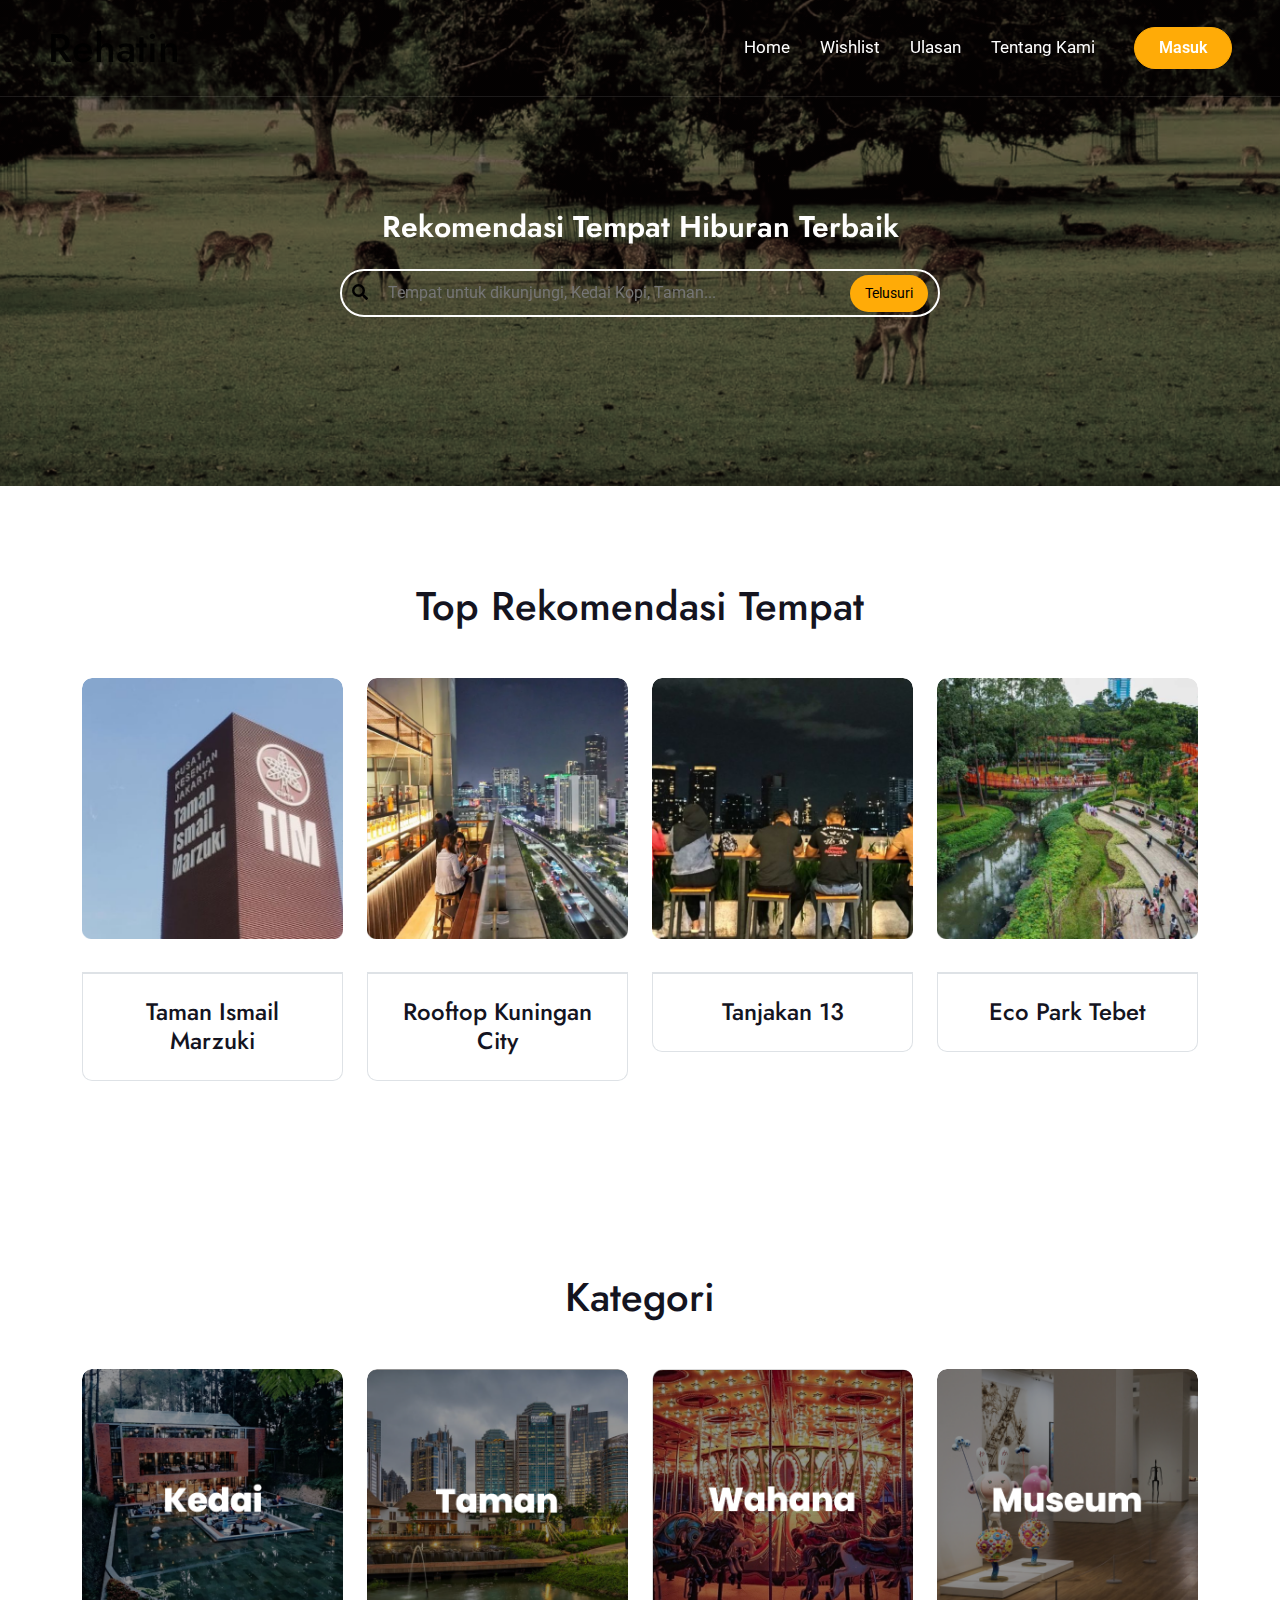
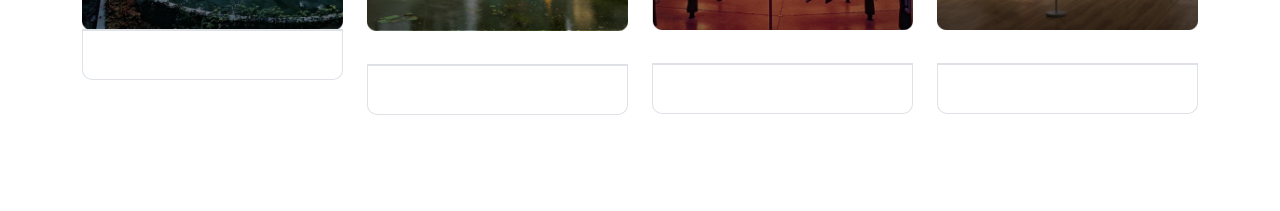
<file: index.html>
<!DOCTYPE html>
<html lang="en">

    <head>
        <meta charset="utf-8">
        <title>Rehatin</title>
        <meta content="width=device-width, initial-scale=1.0" name="viewport">
        <meta content="" name="keywords">
        <meta content="" name="description">

        <!-- Google Web Fonts -->
        <link rel="preconnect" href="https://fonts.googleapis.com">
        <link rel="preconnect" href="https://fonts.gstatic.com" crossorigin>
        <link href="https://fonts.googleapis.com/css2?family=Jost:wght@500;600&family=Roboto&display=swap" rel="stylesheet"> 

        <!-- Icon Font Stylesheet -->
        <link rel="stylesheet" href="https://use.fontawesome.com/releases/v5.15.4/css/all.css"/>
        <link href="https://cdn.jsdelivr.net/npm/bootstrap-icons@1.4.1/font/bootstrap-icons.css" rel="stylesheet">

        <!-- Libraries Stylesheet -->
        <link href="lib/owlcarousel/assets/owl.carousel.min.css" rel="stylesheet">
        <link href="lib/lightbox/css/lightbox.min.css" rel="stylesheet">


        <!-- Customized Bootstrap Stylesheet -->
        <link href="css/bootstrap.min.css" rel="stylesheet">

        <!-- Template Stylesheet -->
        <link href="css/style.css" rel="stylesheet">
    </head>

    <body>

        <!-- Spinner Start -->
        <div id="spinner" class="show bg-white position-fixed translate-middle w-100 vh-100 top-50 start-50 d-flex align-items-center justify-content-center">
            <div class="spinner-border text-primary" style="width: 3rem; height: 3rem;" role="status">
                <span class="sr-only">Loading...</span>
            </div>
        </div>
        <!-- Spinner End -->


        <!-- Navbar & Hero Start -->
        <div class="container-fluid position-relative p-0">
            <nav class="navbar navbar-expand-lg navbar-light px-4 px-lg-5 py-3 py-lg-0">
                <a href="" class="navbar-brand p-0">
                    <h1 class="m-0"><i class=""></i>Rehatin</h1>

                </a>
                <button class="navbar-toggler" type="button" data-bs-toggle="collapse" data-bs-target="#navbarCollapse">
                    <span class="fa fa-bars"></span>
                </button>
                <div class="collapse navbar-collapse" id="navbarCollapse">
                    <div class="navbar-nav ms-auto py-0">
                        <a href="index.html" class="nav-item nav-link ">Home</a>
                        <a href="" class="nav-item nav-link">Wishlist</a>
                        <a href="" class="nav-item nav-link">Ulasan</a>
                        <a href="" class="nav-item nav-link">Tentang Kami</a>
                        </div>
                    </div>
                    <a href="" class="btn btn-primary rounded-pill py-2 px-4 ms-lg-4">Masuk</a>
                </div>
            </nav>

            <!-- Carousel Start -->
            <div class="carousel-header">
                <div id="carouselId" class="carousel slide" data-bs-ride="carousel">
                    <ol class="carousel-indicators">
                        <li data-bs-target="#carouselId" data-bs-slide-to="0" class="active"></li>
                    </ol>
                    <div class="carousel-inner" role="listbox">
                        <div class="carousel-item active">
                            <img src="img/carousel-1.png" class="img-fluid" alt="Image">
                            <div class="carousel-caption">
                                <div class="p-3" style="max-width: 900px;">
                                    <h1 class="display-2 text-capitalize text-white mb-4">Rekomendasi Tempat Hiburan Terbaik</h1>
                                    
                                    <div class="search-container">
                                        <form class="search-form" action="#" method="GET">
                                            <button type="submit" class="search-btn">
                                                <i class="fas fa-search search-icon"></i>
                                            </button>
                                            <input type="text" name="search" placeholder="Tempat untuk dikunjungi, Kedai Kopi, Taman...">
                                            <button type="button" class="telusuri-btn">Telusuri</button>
                                        </form>
                                    </div>
                                    
                                    </div>
                                </div>
                            </div>
                        </div>

                <!-- Rekomendasi Start -->
                <div class="container-fluid blog py-5">
                    <div class="container py-5">
                        <div class="mx-auto text-center mb-5" style="max-width: 900px;">
                            <h1 class="mb-4">Top Rekomendasi Tempat</h1>

                        </div>
                        <div class="row g-4 justify-content-center">
                            <div class="col-lg-3 col-md-6 col-sm-12">
                                <div class="blog-item">
                                    <div class="blog-img">
                                        <div class="blog-img-inner">
                                            <img class="img-fluid w-100 rounded-top" src="img/blog-1.png" alt="Image">
                                            <div class="">
                                                <a href="#" class="my-auto"><i class="fas fa-link fa-2x text-white"></i></a>
                                            </div>
                                        </div>
                                        <div class="blog-info d-flex align-items-center border border-start-0 border-end-0">
                                            
                                        </div>
                                    </div>
                                    <div class="blog-content border border-top-0 rounded-bottom p-4 text-center">
                                        <a href="#" class="h4">Taman Ismail Marzuki</a>
                                    </div>
                                </div>
                            </div>
                            <div class="col-lg-3 col-md-6 col-sm-12">
                                <div class="blog-item">
                                    <div class="blog-img">
                                        <div class="blog-img-inner">
                                            <img class="img-fluid w-100 rounded-top" src="img/blog-2.png" alt="Image">
                                            <div class="">
                                                <a href="#" class="my-auto"><i class="fas fa-link fa-2x text-white"></i></a>
                                            </div>
                                        </div>
                                        <div class="blog-info d-flex align-items-center border border-start-0 border-end-0">
                                        </div>
                                    </div>
                                    <div class="blog-content border border-top-0 rounded-bottom p-4 text-center">
                                        <a href="#" class="h4">Rooftop Kuningan City</a>
                                    </div>
                                </div>
                            </div>
                            <div class="col-lg-3 col-md-6 col-sm-12">
                                <div class="blog-item">
                                    <div class="blog-img">
                                        <div class="blog-img-inner">
                                            <img class="img-fluid w-100 rounded-top" src="img/blog-3.png" alt="Image">
                                            <div class="">
                                                <a href="#" class="my-auto"><i class="fas fa-link fa-2x text-white"></i></a>
                                            </div>
                                        </div>
                                        <div class="blog-info d-flex align-items-center border border-start-0 border-end-0">
                                        </div>
                                    </div>
                                    <div class="blog-content border border-top-0 rounded-bottom p-4 text-center">
                                        <a href="#" class="h4">Tanjakan 13</a>
                                    </div>
                                </div>
                            </div>
                            <div class="col-lg-3 col-md-6 col-sm-12">
                                <div class="blog-item">
                                    <div class="blog-img">
                                        <div class="blog-img-inner">
                                            <img class="img-fluid w-100 rounded-top" src="img/blog-4.png" alt="Image">
                                            <div class="">
                                                <a href="#" class="my-auto"><i class="fas fa-link fa-2x text-white"></i></a>
                                            </div>
                                        </div>
                                        <div class="blog-info d-flex align-items-center border border-start-0 border-end-0">
                                        </div>
                                    </div>
                                    <div class="blog-content border border-top-0 rounded-bottom p-4 text-center">
                                        <a href="#" class="h4">Eco Park Tebet</a>
                                    </div>
                                </div>
                            </div>
                        </div>
                    </div>
                </div>
                <!-- Rekomendasi End

                <!-- Kategori Start -->
                <div class="container-fluid blog py-5">
                    <div class="container py-5">
                        <div class="mx-auto text-center mb-5" style="max-width: 900px;">
                            <h1 class="mb-4">Kategori</h1>

                        </div>
                        <div class="row g-4 justify-content-center">
                            <div class="col-lg-3 col-md-6 col-sm-12">
                                <div class="blog-item">
                                    <div class="blog-img">
                                        <div class="blog-img-inner">
                                            <img class="img-fluid w-100 rounded-top" src="img/kedai.png" alt="Image">
                                            <div class="">
                                            </div>
                                        </div>
                                        <div class="blog-info d-flex align-items-center border border-start-0 border-end-0">
                                        </div>
                                    </div>
                                    <div class="blog-content border border-top-0 rounded-bottom p-4">
                                        
                                    </div>
                                </div>
                            </div>
                            <div class="col-lg-3 col-md-6 col-sm-12">
                                <div class="blog-item">
                                    <div class="blog-img">
                                        <div class="blog-img-inner">
                                            <img class="img-fluid w-100 rounded-top" src="img/taman.png" alt="Image">
                                            <div class="">
                                                <a href="#" class="my-auto"><i class="fas fa-link fa-2x text-white"></i></a>
                                            </div>
                                        </div>
                                        <div class="blog-info d-flex align-items-center border border-start-0 border-end-0">
                                           
                                        </div>
                                    </div>
                                    <div class="blog-content border border-top-0 rounded-bottom p-4">
                                        
                                    </div>
                                </div>
                            </div>
                            <div class="col-lg-3 col-md-6 col-sm-12">
                                <div class="blog-item">
                                    <div class="blog-img">
                                        <div class="blog-img-inner">
                                            <img class="img-fluid w-100 rounded-top" src="img/wahana.png" alt="Image">
                                            <div class="">
                                                <a href="#" class="my-auto"><i class="fas fa-link fa-2x text-white"></i></a>
                                            </div>
                                        </div>
                                        <div class="blog-info d-flex align-items-center border border-start-0 border-end-0">
                                           
                                        </div>
                                    </div>
                                    <div class="blog-content border border-top-0 rounded-bottom p-4">

                                    </div>
                                </div>
                            </div>
                            <div class="col-lg-3 col-md-6 col-sm-12">
                                <div class="blog-item">
                                    <div class="blog-img">
                                        <div class="blog-img-inner">
                                            <img class="img-fluid w-100 rounded-top" src="img/museum.png" alt="Image">
                                            <div class="">
                                                <a href="#" class="my-auto"><i class="fas fa-link fa-2x text-white"></i></a>
                                            </div>
                                        </div>
                                        <div class="blog-info d-flex align-items-center border border-start-0 border-end-0">
                                            
                                        </div>
                                    </div>
                                    <div class="blog-content border border-top-0 rounded-bottom p-4">
                                       
                                    </div>
                                </div>
                            </div>
                        </div>
                    </div>
                </div>
                <!-- kategori End


        Back to Top
        <a href="#" class="btn btn-primary btn-primary-outline-0 btn-md-square back-to-top"><i class="fa fa-arrow-up"></i></a>   

        
        <!-- JavaScript Libraries -->
        <script src="https://ajax.googleapis.com/ajax/libs/jquery/3.6.4/jquery.min.js"></script>
        <script src="https://cdn.jsdelivr.net/npm/bootstrap@5.0.0/dist/js/bootstrap.bundle.min.js"></script>
        <script src="lib/easing/easing.min.js"></script>
        <script src="lib/waypoints/waypoints.min.js"></script>
        <script src="lib/owlcarousel/owl.carousel.min.js"></script>
        <script src="lib/lightbox/js/lightbox.min.js"></script>
        

        <!-- Template Javascript -->
        <script src="js/main.js"></script>
    </body>

</html>
</file>
<file: css/style.css>
/*** Spinner Start ***/
/*** Spinner ***/
#spinner {
  opacity: 0;
  visibility: hidden;
  transition: opacity 0.5s ease-out, visibility 0s linear 0.5s;
  z-index: 99999;
}

#spinner.show {
  transition: opacity 0.5s ease-out, visibility 0s linear 0s;
  visibility: visible;
  opacity: 1;
}

/*** Spinner End ***/

.back-to-top {
  position: fixed;
  right: 30px;
  bottom: 30px;
  display: flex;
  width: 45px;
  height: 45px;
  align-items: center;
  justify-content: center;
  transition: 0.5s;
  z-index: 99;
}

/*** Button Start ***/
.btn {
  font-weight: 600;
  transition: 0.5s;
}

.btn-square {
  width: 32px;
  height: 32px;
}

.btn-sm-square {
  width: 34px;
  height: 34px;
}

.btn-md-square {
  width: 44px;
  height: 44px;
}

.btn-lg-square {
  width: 56px;
  height: 56px;
}

.btn-square,
.btn-sm-square,
.btn-md-square,
.btn-lg-square {
  padding: 0;
  display: flex;
  align-items: center;
  justify-content: center;
  font-weight: normal;
  border-radius: 50%;
}

.btn.btn-primary {
  box-shadow: inset 0 0 0 0 var(--bs-primary);
}

.btn.btn-primary:hover {
  box-shadow: inset 300px 0 0 0 var(--bs-light) !important;
  color: var(--bs-primary) !important;
}

.btn.btn-light {
  box-shadow: inset 0 0 0 0 var(--bs-primary);
}

.btn.btn-light:hover {
  box-shadow: inset 300px 0 0 0 var(--bs-primary);
  color: var(--bs-light) !important;
}

.btn-hover {
  transition: 0.5s;
}

.btn-hover:hover {
  color: var(--bs-secondary) !important;
}

/*** Section Title Start ***/
.section-title {
  position: relative;
  display: inline-block;
  text-transform: uppercase;
  color: var(--bs-primary);
}

.section-title::before {
  content: "";
  width: 50px;
  position: absolute;
  top: 50%;
  right: 0;
  transform: translateY(-50%);
  margin-right: -50px;
  border: 1px solid var(--bs-primary) !important;
}

.section-title::after {
  content: "";
  width: 50px;
  position: absolute;
  top: 50%;
  left: 0;
  transform: translateY(-50%);
  margin-left: -50px;
  border: 1px solid var(--bs-primary) !important;
}

/*** Topbar Start ***/
.fixed-top .container {
  transition: 0.5s;
}

.topbar {
  padding: 2px 10px 2px 20px;
  background: var(--bs-primary) !important;
}

.topbar a,
.topbar a i {
  transition: 0.5s;
}

.topbar a:hover,
.topbar a i:hover {
  color: var(--bs-secondary) !important;
}

@media (max-width: 768px) {
  .topbar {
    display: none;
  }
}
/*** Topbar End ***/

.btn.btn-primary.rounded-pill {
  background-color: #ffab07 !important; /* Warna FFAB07 */
  border-color: #ffab07 !important; /* Warna FFAB07 */
  color: #fff !important; /* Warna teks putih */
}

/*** Navbar ***/
.navbar-light .navbar-nav .nav-link {
  font-family: "Roboto", sans-serif;
  position: relative;
  padding: 35px 15px;
  color: var(--bs-white) !important;
  font-size: 17px;
  font-weight: 400;
  outline: none;
  transition: 0.5s;
}

.sticky-top.navbar-light .navbar-nav .nav-link {
  padding: 20px 15px;
  color: var(--bs-dark) !important;
}

.navbar-light .navbar-nav .nav-link:hover,
.navbar-light .navbar-nav .nav-link.active {
  color: var(--bs-white) !important;
}

.navbar-light .navbar-nav .nav-link:hover::before,
.navbar-light .navbar-nav .nav-link.active::before {
  background-color: #ffab07 !important;
}

.navbar-light .navbar-brand h1 {
  color: var(--bs-black);
}

.sticky-top.navbar-light .navbar-brand h1 {
  color: var(--bs-#000000);
}

.navbar-light .navbar-brand img {
  max-height: 60px;
  transition: 0.5s;
}

.sticky-top.navbar-light .navbar-brand img {
  max-height: 45px;
}

.navbar .dropdown-toggle::after {
  border: none;
  content: "\f107";
  font-family: "Font Awesome 5 Free";
  font-weight: 900;
  vertical-align: middle;
  margin-left: 8px;
}

@media (min-width: 1200px) {
  .navbar .nav-item .dropdown-menu {
    display: block;
    visibility: hidden;
    top: 100%;
    transform: rotateX(-75deg);
    transform-origin: 0% 0%;
    border: 0;
    border-radius: 10px;
    transition: 0.5s;
    opacity: 0;
  }
}

.dropdown .dropdown-menu a:hover {
  background: var(--bs-primary);
  color: var(--bs-white);
}

.navbar .nav-item:hover .dropdown-menu {
  transform: rotateX(0deg);
  visibility: visible;
  background: var(--bs-light);
  transition: 0.5s;
  opacity: 1;
}

@media (max-width: 991.98px) {
  .sticky-top.navbar-light {
    position: relative;
    background: var(--bs-white);
  }

  .navbar-light .navbar-brand h1 {
    color: var(--bs-primary);
  }

  .navbar.navbar-expand-lg .navbar-toggler {
    padding: 10px 20px;
    border: 1px solid var(--bs-primary);
    color: var(--bs-primary);
  }

  .navbar-light .navbar-collapse {
    margin-top: 15px;
    border-top: 1px solid #dddddd;
  }

  .navbar-light .navbar-nav .nav-link,
  .sticky-top.navbar-light .navbar-nav .nav-link {
    padding: 10px 0;
    color: var(--bs-dark) !important;
  }

  .navbar-light .navbar-nav .nav-link:hover,
  .navbar-light .navbar-nav .nav-link.active {
    color: var(--bs-primary) !important;
  }

  .navbar-light .navbar-brand img {
    max-height: 45px;
  }
}

@media (min-width: 992px) {
  .navbar-light {
    position: absolute;
    width: 100%;
    top: 0;
    left: 0;
    border-bottom: 1px solid rgba(255, 255, 255, 0.1);
    z-index: 999;
  }

  .sticky-top.navbar-light {
    position: fixed;
    background: var(--bs-light);
  }

  .navbar-light .navbar-nav .nav-link::before {
    position: absolute;
    content: "";
    width: 100%;
    height: 0;
    bottom: -1px;
    left: 0;
    background: var(--bs-primary);
    transition: 0.5s;
    z-index: -1;
  }

  .navbar-light .navbar-nav .nav-link:hover::before,
  .navbar-light .navbar-nav .nav-link.active::before {
    height: calc(100% + 1px);
    left: 1px;
  }

  .navbar-light .navbar-nav .nav-link.nav-contact::before {
    display: none;
  }
}

/*** Carousel Hero Header Start ***/
.carousel-header .carousel-control-prev,
.carousel-header .carousel-control-next {
  background: transparent;
}

.carousel-header .carousel-control-prev .carousel-control-prev-icon {
  position: absolute;
  top: 50%;
  left: 0;
  transform: translateY(-50%);
  padding: 25px 30px;
  border-top-left-radius: 0;
  border-top-right-radius: 50px;
  border-bottom-left-radius: 0;
  border-bottom-right-radius: 50px;
  background-size: 60% 60%;
}

.carousel-header .carousel-control-next .carousel-control-next-icon {
  position: absolute;
  top: 50%;
  right: 0;
  transform: translateY(-50%);
  padding: 25px 30px;
  border-top-left-radius: 50px;
  border-top-right-radius: 0;
  border-bottom-left-radius: 50px;
  border-bottom-right-radius: 0;
  background-size: 60% 60%;
}

.carousel-header .carousel .carousel-indicators li,
.carousel-header .carousel .carousel-indicators li,
.carousel-header .carousel .carousel-indicators li {
  opacity: 0;
}

/* .carousel-header .carousel-inner .carousel-item {
  position: relative;
  min-height: 100vh;
} */

/* .carousel-header .carousel-inner .carousel-item img {
  position: absolute;
  width: 100%;
  height: 100%;
  object-fit: cover;
} */

.carousel-header .carousel-inner .carousel-item .carousel-caption {
  position: absolute;
  width: 100%;
  height: 100%;
  top: 0;
  left: 0;
  padding-top: 60px;
  display: flex;
  align-items: center;
  justify-content: center;
  text-align: center;
  background: linear-gradient(rgba(0, 0, 0, 0.5), rgba(0, 0, 0, 0.5));
  background-size: cover;
}

@media (max-width: 768px) {
  .carousel-header .carousel-inner .carousel-item img,
  .carousel-header .carousel-inner .carousel-item .carousel-caption {
    height: 700px;
    margin-top: -100px;
  }

  .carousel-header {
    height: 700px !important;
  }

  .carousel-header .carousel-control-prev .carousel-control-prev-icon,
  .carousel-header .carousel-control-next .carousel-control-next-icon {
    opacity: 0;
  }

  .search-bar {
    margin-top: -100px;
    transition: 0.5s;
  }
}

.carousel-header .carousel-inner .carousel-item .carousel-caption h1 {
  font-size: 30px; /* Ukuran font yang lebih kecil */
  text-align: center; /* Posisi teks menjadi rata tengah */
}

/*** Carousel Hero Header End ***/

/*** Single Page Hero Header Start ***/
.bg-breadcrumb {
  background: linear-gradient(rgba(19, 53, 123, 0.5), rgba(19, 53, 123, 0.5)), url(../img/breadcrumb-bg.jpg);
  background-position: center center;
  background-repeat: no-repeat;
  background-size: cover;
  background-attachment: fixed;
  padding: 150px 0 50px 0;
}

.bg-breadcrumb .breadcrumb-item a {
  color: var(--bs-secondary) !important;
}
/*** Single Page Hero Header End ***/

/*** About Start ***/
.about .container .section-about-title {
  position: relative;
  display: inline-block;
  text-transform: uppercase;
  color: var(--bs-primary);
}

.about .container .section-about-title::before {
  content: "";
  width: 50px;
  position: absolute;
  top: 50%;
  right: 0;
  transform: translateY(-50%);
  margin-right: -50px;
  border: 1px solid var(--bs-primary) !important;
}
/*** About End ***/

/*** Services Start ***/
.service .service-content-inner {
  transition: 0.5s;
}
.service .service-content-inner:hover {
  position: relative;
  background: var(--bs-primary) !important;
}

.service .service-content-inner .service-content h5,
.service .service-content-inner .service-content p,
.service .service-content-inner .service-icon i {
  transition: 0.5s;
}

.service .service-content-inner:hover .service-content h5,
.service .service-content-inner:hover .service-content p,
.service .service-content-inner:hover .service-icon i {
  color: var(--bs-white) !important;
}
/*** Service End ***/

/*** Destination Start ***/
.destination .tab-class .tab-content .tab-pane .destination-img {
  position: relative;
  overflow: hidden;
  border-radius: 10px;
  z-index: 1;
}

.destination .tab-class .tab-content .tab-pane .destination-img .destination-overlay {
  position: absolute;
  bottom: -100%;
  left: 0;
  z-index: 3;
  transition: 0.5s;
}

.destination .tab-class .tab-content .tab-pane .destination-img .search-icon {
  position: absolute;
  width: 100%;
  height: 100%;
  top: 0;
  right: 0;
  display: flex;
  justify-content: end;
  padding: 20px 20px 0 0;
  background: rgba(0, 0, 0, 0.1);
  border-radius: 10px;
  transition: 0.5s;
}

.destination .tab-class .tab-content .tab-pane .destination-img .search-icon a i {
  opacity: 0;
  transition: 0.5s;
}

.destination .tab-class .nav-item {
  padding: 0 0 20px 0;
}
.destination .tab-class .nav-item a.active {
  background: var(--bs-primary) !important;
}

.destination .tab-class .nav-item a.active span {
  color: var(--bs-white) !important;
}

.destination .tab-class .tab-content .destination-img:hover .search-icon {
  background: rgba(19, 53, 123, 0.4);
}

.destination .tab-class .tab-content .destination-img:hover .destination-overlay {
  bottom: 0;
}

.destination .tab-class .tab-content .destination-img:hover .search-icon a i {
  opacity: 1;
}

.destination .tab-class .tab-content .destination-img img {
  transition: 0.5s;
}

.destination .tab-class .tab-content .destination-img:hover img {
  transform: scale(1.2);
}
/*** Destination End ***/

/*** Packages Start ***/
.packages .packages-item .packages-img {
  position: relative;
  overflow: hidden;
  transition: 0.5s;
  border-top-right-radius: 10px;
  border-top-left-radius: 10px;
  z-index: 1;
}

.packages .packages-item .packages-img .packages-info {
  background: rgba(0, 0, 0, 0.3);
}

.packages .packages-item .packages-img .packages-info small,
.packages .packages-item .packages-img .packages-info small i {
  color: var(--bs-white);
  transition: 0.5s;
}

.packages .packages-item .packages-img::after {
  position: absolute;
  content: "";
  width: 0;
  height: 0;
  top: 50%;
  left: 50%;
  transform: translate(-50%, -50%);
  border: 0px solid;
  border-radius: 10px !important;
  visibility: hidden;
  transition: 0.7s;
  z-index: 3;
}

.packages .packages-item .packages-img:hover.packages-img::after {
  width: 100%;
  height: 100%;
  border: 300px solid;
  border-color: rgba(19, 53, 123, 0.6) rgba(19, 53, 123, 0.6) rgba(19, 53, 123, 0.6) rgba(19, 53, 123, 0.6);
  visibility: visible;
}

.packages .packages-item .packages-img small,
.packages .packages-item .packages-img small i {
  transition: 0.5s;
}

.packages .packages-item .packages-img:hover small,
.packages .packages-item .packages-img:hover small i {
  color: var(--bs-white) !important;
}

.packages .packages-item .packages-img img {
  transition: 0.5s;
}

.packages .packages-item .packages-img:hover img {
  transform: scale(1.3);
}

.packages .packages-item .packages-img .packages-price {
  position: absolute;
  width: 100px;
  top: 0;
  left: 50%;
  transform: translateX(-50%);
  display: inline-block;
  background: var(--bs-primary);
  color: var(--bs-white);
  border-bottom-left-radius: 10px;
  border-bottom-right-radius: 10px;
  z-index: 5;
}

.packages .packages-carousel {
  position: relative;
}

.packages .packages-carousel .owl-nav .owl-prev {
  position: absolute;
  top: -50px;
  left: 0;
  padding: 5px 30px;
  border: 1px solid var(--bs-primary);
  border-radius: 30px;
  transition: 0.5s;
}

.packages .packages-carousel .owl-nav .owl-next {
  position: absolute;
  top: -50px;
  right: 0;
  padding: 5px 30px;
  border: 1px solid var(--bs-primary);
  border-radius: 30px;
  transition: 0.5s;
}

.packages .packages-carousel .owl-nav .owl-prev i,
.packages .packages-carousel .owl-nav .owl-next i {
  color: var(--bs-primary);
  font-size: 17px;
  transition: 0.5s;
}

.packages .packages-carousel .owl-nav .owl-prev:hover,
.packages .packages-carousel .owl-nav .owl-next:hover {
  background: var(--bs-primary);
}

.packages .packages-carousel .owl-nav .owl-prev:hover i,
.packages .packages-carousel .owl-nav .owl-next:hover i {
  color: var(--bs-white);
}
/*** Packages End ***/

/*** Explore Tour Start ***/
.ExploreTour .tab-class .nav-item {
  padding: 0 0 20px 0;
}
.ExploreTour .tab-class .nav-item a.active {
  background: var(--bs-primary) !important;
}

.ExploreTour .tab-class .nav-item a.active span {
  color: var(--bs-white) !important;
}

/* National Tour Start */
.ExploreTour #NationalTab-1 .national-item {
  position: relative;
  border-radius: 10px;
  overflow: hidden;
}

.ExploreTour #NationalTab-1 .national-item img {
  transition: 0.5s;
}

.ExploreTour #NationalTab-1 .national-item:hover img {
  transform: scale(1.2);
}

.ExploreTour #NationalTab-1 .national-item .national-content {
  position: absolute;
  width: 100%;
  height: 100%;
  top: 0;
  left: 0;
  border-radius: 10px;
  padding: 20px;
  background: rgba(0, 0, 0, 0.2);
  display: flex;
  align-items: end;
  justify-content: center;
  transition: 0.5s;
}

.ExploreTour #NationalTab-1 .national-item:hover .national-content {
  background: rgba(19, 53, 123, 0.6);
}

.ExploreTour #NationalTab-1 .national-item .national-plus-icon {
  position: absolute;
  top: 50%;
  left: 50%;
  transform: translate(-50%, -50%);
  transition: 0.5s;
  opacity: 0;
}

.ExploreTour #NationalTab-1 .national-item:hover .national-plus-icon {
  opacity: 1;
}

.ExploreTour #NationalTab-1 .national-item .tour-offer {
  position: absolute;
  top: -1px;
  left: -1px;
  padding: 20px;
  border-top-right-radius: 40px;
  border-top-left-radius: 20px;
  border-bottom-right-radius: 0;
  border-bottom-left-radius: 80px;
  background: var(--bs-primary);
  color: var(--bs-white);
}

/* International Tour Start */
.ExploreTour #InternationalTab-2 .international-item {
  position: relative;
  border-radius: 10px;
  overflow: hidden;
}

.ExploreTour #InternationalTab-2 .international-item img {
  transition: 0.5s;
}

.ExploreTour #InternationalTab-2 .international-item:hover img {
  transform: scale(1.2);
}

.ExploreTour #InternationalTab-2 .international-item .tour-offer {
  position: absolute;
  top: -1px;
  left: -1px;
  padding: 20px;
  border-top-right-radius: 30px;
  border-top-left-radius: 20px;
  border-bottom-right-radius: 0;
  border-bottom-left-radius: 80px;
  background: var(--bs-primary);
  color: var(--bs-white);
}

.ExploreTour #InternationalTab-2 .international-item .international-content {
  position: absolute;
  width: 100%;
  height: 100%;
  top: 0;
  left: 0;
  border-radius: 10px;
  padding: 20px;
  background: rgba(0, 0, 0, 0.3);
  display: flex;
  align-items: end;
  justify-content: center;
  transition: 0.5s;
}

.ExploreTour #InternationalTab-2 .international-item:hover .international-content {
  background: rgba(19, 53, 123, 0.6);
}

.ExploreTour #InternationalTab-2 .international-item .international-content .international-info a {
  font-size: 14px;
}

.ExploreTour #InternationalTab-2 .international-item .international-plus-icon {
  position: absolute;
  top: 50%;
  left: 50%;
  transform: translate(-50%, -50%);
  transition: 0.5s;
  opacity: 0;
}

.ExploreTour #InternationalTab-2 .international-item:hover .international-plus-icon {
  opacity: 1;
}

/* carousel Start */
.ExploreTour #InternationalTab-2 .InternationalTour-carousel .international-item {
  position: relative;
  overflow: hidden;
}

.ExploreTour #InternationalTab-2 .InternationalTour-carousel .owl-dots {
  margin-top: 30px;
  display: flex;
  align-items: center;
  justify-content: center;
}

.ExploreTour #InternationalTab-2 .InternationalTour-carousel .owl-dot {
  position: relative;
  display: inline-block;
  margin: 0 5px;
  width: 15px;
  height: 15px;
  background: var(--bs-light);
  border: 1px solid var(--bs-primary);
  border-radius: 10px;
  transition: 0.5s;
}

.ExploreTour #InternationalTab-2 .InternationalTour-carousel .owl-dot.active {
  width: 40px;
  background: var(--bs-primary);
}
/*** Explore Tour End ***/

/*** Gallery Start ***/
.gallery .gallery-item {
  position: relative;
  overflow: hidden;
  border-radius: 10px;
}

.gallery .gallery-item img {
  min-height: 300px;
  object-fit: cover;
}

.gallery .gallery-item .gallery-content {
  position: absolute;
  width: 100%;
  height: 100%;
  bottom: 0;
  left: 0;
  padding: 15px;
  background: rgba(0, 0, 0, 0.3);
  border-radius: 10px;
  display: flex;
  flex-direction: column;
  justify-content: end;
  transition: 0.5s;
}

.gallery .gallery-item .gallery-content .gallery-info {
  position: relative;
  margin-bottom: -100%;
  opacity: 0;
  transition: 0.5s;
}

.gallery .gallery-item .gallery-plus-icon {
  position: absolute;
  top: 50%;
  left: 50%;
  transform: translate(-50%, -50%);
  transition: 0.5s;
  opacity: 0;
}

.gallery .gallery-item:hover .gallery-content .gallery-info,
.gallery .gallery-item:hover .gallery-plus-icon {
  opacity: 1;
  margin: 0;
}

.gallery .gallery-item img {
  transition: 0.5s;
}

.gallery .gallery-item:hover img {
  transform: scale(1.2);
}

.gallery .gallery-item:hover .gallery-content {
  background: rgba(19, 53, 123, 0.8);
}

.gallery .tab-class .nav-item {
  padding: 0 0 20px 0;
}
.gallery .tab-class .nav-item a.active {
  background: var(--bs-primary) !important;
}

.gallery .tab-class .nav-item a.active span {
  color: var(--bs-white) !important;
}

/*** Gallery End ***/

/*** Tour Booking Start ***/
.booking {
  background: linear-gradient(rgba(19, 53, 123, 0.8), rgba(19, 53, 123, 0.8)), url(../img/tour-booking-bg.jpg);
  background-position: center center;
  background-repeat: no-repeat;
  background-size: cover;
  background-attachment: fixed;
}

.booking .container .section-booking-title {
  position: relative;
  display: inline-block;
  text-transform: uppercase;
  color: var(--bs-white);
}

.booking .container .section-booking-title::before {
  content: "";
  width: 50px;
  position: absolute;
  top: 50%;
  right: 0;
  transform: translateY(-50%);
  margin-right: -50px;
  border: 1px solid var(--bs-white) !important;
}

.booking .container form .btn.btn-primary {
  box-shadow: inset 0 0 0 0 var(--bs-primary);
}

.booking .container form .btn.btn-primary:hover {
  box-shadow: inset 800px 0 0 0 var(--bs-light) !important;
  color: var(--bs-primary) !important;
}

/*** Tour Booking end ***/

/*** Travel Guide Start ***/
.guide .guide-item .guide-img {
  position: relative;
}

.guide .guide-item .guide-img .guide-icon {
  position: absolute;
  bottom: 0;
  left: 50%;
  transform: translate(-50%, -50%);
  margin-bottom: -50px;
  display: flex;
  justify-content: center;
  border: 1px solid var(--bs-primary);
  background: var(--bs-light);
  z-index: 9;
}

.guide .guide-item .guide-img .guide-img-efects {
  position: relative;
  overflow: hidden;
  border-top-right-radius: 10px;
  border-top-left-radius: 10px;
}

.guide .guide-item .guide-img .guide-img-efects::after {
  content: "";
  width: 100%;
  height: 0;
  position: absolute;
  top: 0;
  left: 0;
  transition: 0.5s;
}

.guide .guide-item:hover .guide-img-efects::after {
  height: 100%;
  border-top-right-radius: 10px;
  border-top-left-radius: 10px;
  background: rgba(19, 53, 123, 0.5);
}

.guide .guide-item .guide-img-efects img {
  transition: 0.5s;
}
.guide .guide-item:hover .guide-img-efects img {
  transform: scale(1.1);
}

.guide .guide-item .guide-title {
  position: relative;
  background: var(--bs-light);
  transition: 0.5s;
}

.guide .guide-item .guide-title::after {
  content: "";
  width: 100%;
  height: 0;
  position: absolute;
  bottom: 0;
  left: 0;
  border-bottom-right-radius: 10px;
  border-bottom-left-radius: 10px;
  transition: 0.5s;
}

.guide .guide-item:hover .guide-title::after {
  height: 100%;
  background: var(--bs-primary) !important;
  color: var(--bs-white);
}

.guide .guide-item .guide-title .guide-title-inner,
.guide .guide-item:hover .guide-title .guide-title-inner h4 {
  transition: 0.5s;
}

.guide .guide-item:hover .guide-title .guide-title-inner {
  position: relative;
  color: var(--bs-white) !important;
  z-index: 2;
}

.guide .guide-item:hover .guide-title .guide-title-inner h4 {
  color: var(--bs-white);
}
/*** Travel Guide End ***/

/*** Blog Start ***/
.blog .blog-item .blog-img {
  position: relative;
}

.blog .blog-item .blog-img .blog-info {
  position: absolute;
  width: 100%;
  left: 0;
  bottom: 0;
  display: flex;
  background: rgba(255, 255, 255, 0.2);
  color: var(--bs-white);
}

.blog .blog-item .blog-img .blog-img-inner {
  position: relative;
  border-top-right-radius: 10px;
  border-top-left-radius: 10px;
}

.blog .blog-item .blog-img .blog-img-inner .blog-icon {
  position: absolute;
  width: 100%;
  height: 0;
  top: 50%;
  left: 50%;
  transform: translate(-50%, -50%);
  border-top-right-radius: 10px;
  border-top-left-radius: 10px;
  display: flex;
  align-items: center;
  justify-content: center;
  transition: 0.5s;
}

.blog .blog-item .blog-img .blog-img-inner .blog-icon a {
  display: flex;
  align-items: center;
  justify-content: center;
  opacity: 0;
  transition: 0.5s;
}

.blog .blog-item .blog-img:hover .blog-img-inner .blog-icon a {
  opacity: 1;
}

.blog .blog-item .blog-img:hover .blog-img-inner .blog-icon {
  height: 100%;
  background: rgba(19, 53, 123, 0.6);
  opacity: 1;
}

.blog .blog-item .blog-img .blog-img-inner {
  overflow: hidden;
}

.blog .blog-item .blog-img .blog-img-inner img {
  transition: 0.5s;
}

.blog .blog-item .blog-img:hover .blog-img-inner img {
  transform: scale(1.2);
}

/*** Blog End ***/

/*** Testimonial Start ***/
.testimonial .testimonial-carousel {
  position: relative;
}

.testimonial .testimonial-carousel .testimonial-item .testimonial-img {
  position: relative;
  width: 100px;
  height: 100px;
  top: 0;
  left: 50%;
  transform: translate(-50%, -50%);
  border: 3px solid var(--bs-primary);
  border-style: dotted;
  border-radius: 50%;
}

.testimonial .testimonial-carousel .owl-dots {
  margin-top: 30px;
  display: flex;
  align-items: center;
  justify-content: center;
}

.testimonial .testimonial-carousel .owl-dot {
  position: relative;
  display: inline-block;
  margin: 0 5px;
  width: 15px;
  height: 15px;
  background: var(--bs-light);
  border: 1px solid var(--bs-primary);
  border-radius: 10px;
  transition: 0.5s;
}

.testimonial .testimonial-carousel .owl-dot.active {
  width: 40px;
  background: var(--bs-primary);
}

.testimonial .testimonial-carousel .owl-nav .owl-prev {
  position: absolute;
  top: -55px;
  left: 0;
  padding: 5px 30px;
  border: 1px solid var(--bs-primary);
  border-radius: 30px;
  transition: 0.5s;
}

.testimonial .testimonial-carousel .owl-nav .owl-next {
  position: absolute;
  top: -55px;
  right: 0;
  padding: 5px 30px;
  border: 1px solid var(--bs-primary);
  border-radius: 30px;
  transition: 0.5s;
}

.testimonial .testimonial-carousel .owl-nav .owl-prev i,
.testimonial .testimonial-carousel .owl-nav .owl-next i {
  color: var(--bs-primary);
  font-size: 17px;
  transition: 0.5s;
}

.testimonial .testimonial-carousel .owl-nav .owl-prev:hover,
.testimonial .testimonial-carousel .owl-nav .owl-next:hover {
  background: var(--bs-primary);
}

.testimonial .testimonial-carousel .owl-nav .owl-prev:hover i,
.testimonial .testimonial-carousel .owl-nav .owl-next:hover i {
  color: var(--bs-white);
}

.testimonial .testimonial-carousel .owl-item.center .testimonial-item .testimonial-comment {
  background: var(--bs-primary) !important;
  color: var(--bs-white);
  transition: 0.5s;
}

.testimonial .testimonial-carousel .owl-item.center .testimonial-item .testimonial-img {
  border: 3px solid var(--bs-white);
  border-style: dotted;
  transition: 0.5s;
}
/*** Testimonial End ***/

/*** Contact Start ***/
.contact .container form .btn.btn-primary {
  box-shadow: inset 0 0 0 0 var(--bs-primary);
}

.contact .container form .btn.btn-primary:hover {
  box-shadow: inset 1000px 0 0 0 var(--bs-light) !important;
  color: var(--bs-primary) !important;
}
/*** Contact End ***/

/*** Subscribe Start ***/
.subscribe {
  background: linear-gradient(rgba(19, 53, 123, 0.6), rgba(19, 53, 123, 0.6)), url(../img/subscribe-img.jpg);
  background-attachment: fixed;
  background-position: center center;
  background-repeat: no-repeat;
  background-size: cover;
}

.subscribe .subscribe-title {
  position: relative;
  display: inline-block;
  text-transform: uppercase;
  color: var(--bs-white);
}

.subscribe .subscribe-title::before {
  content: "";
  width: 50px;
  position: absolute;
  top: 50%;
  right: 0;
  transform: translateY(-50%);
  margin-right: -50px;
  border: 1px solid var(--bs-white) !important;
}

.subscribe .subscribe-title::after {
  content: "";
  width: 50px;
  position: absolute;
  top: 50%;
  left: 0;
  transform: translateY(-50%);
  margin-left: -50px;
  border: 1px solid var(--bs-white) !important;
}
/*** Subscribe End ***/

/*** Footer Start ***/
.footer {
  background: var(--bs-dark);
}
.footer .footer-item a {
  line-height: 30px;
  color: var(--bs-white);
  transition: 0.5s;
}

.footer .footer-item a:hover {
  letter-spacing: 2px;
  color: var(--bs-primary);
}

/*** Footer End ***/

/*** copyright Start ***/
.copyright {
  border-top: 1px solid rgba(255, 255, 255, 0.08);
  background: var(--bs-dark) !important;
}
/*** copyright end ***/

/* search bar */
.search-container {
  display: flex;
  justify-content: center;
  margin-top: 20px; /* Optional: Adjust the margin as needed */
}

.search-form {
  display: flex;
  align-items: center;
  border-radius: 30px; /* Adjust the value as needed */
  overflow: hidden;
  border: 2px solid white; /* Set border with white color */
  width: 600px; /* Set the width of the search bar */
}

.search-form input[type="text"] {
  flex: 1;
  padding: 10px;
  border: none;
  outline: none;
  background: transparent; /* Make input background transparent */
  color: white; /* Set font color to white */
  width: 100%; /* Fill the available width */
}

.search-btn {
  background-color: transparent;
  border: none;
  cursor: pointer;
  padding: 10px;
  transition: background-color 0.3s ease;
}

.search-btn:hover {
  background-color: rgba(0, 0, 0, 0.1); /* Change the color on hover */
}

.search-icon {
  color: black; /* Set icon color to black */
}

.search-container .telusuri-btn {
  background-color: #ffab07; /* Warna kuning FFAB07 */
  color: black;
  border-radius: 20px; /* Border-radius yang lebih kecil */
  padding: 8px 15px; /* Padding yang lebih kecil */
  border: none; /* Menghilangkan border */
  font-size: 14px; /* Ukuran font yang lebih kecil */
  margin-right: 10px; /* Jarak antara tombol "Telusuri" dan kotak pencarian */
}

.search-container .telusuri-btn:hover {
  background-color: #e3a005; /* Warna kuning yang lebih gelap saat dihover */
  cursor: pointer;
}
</file>
